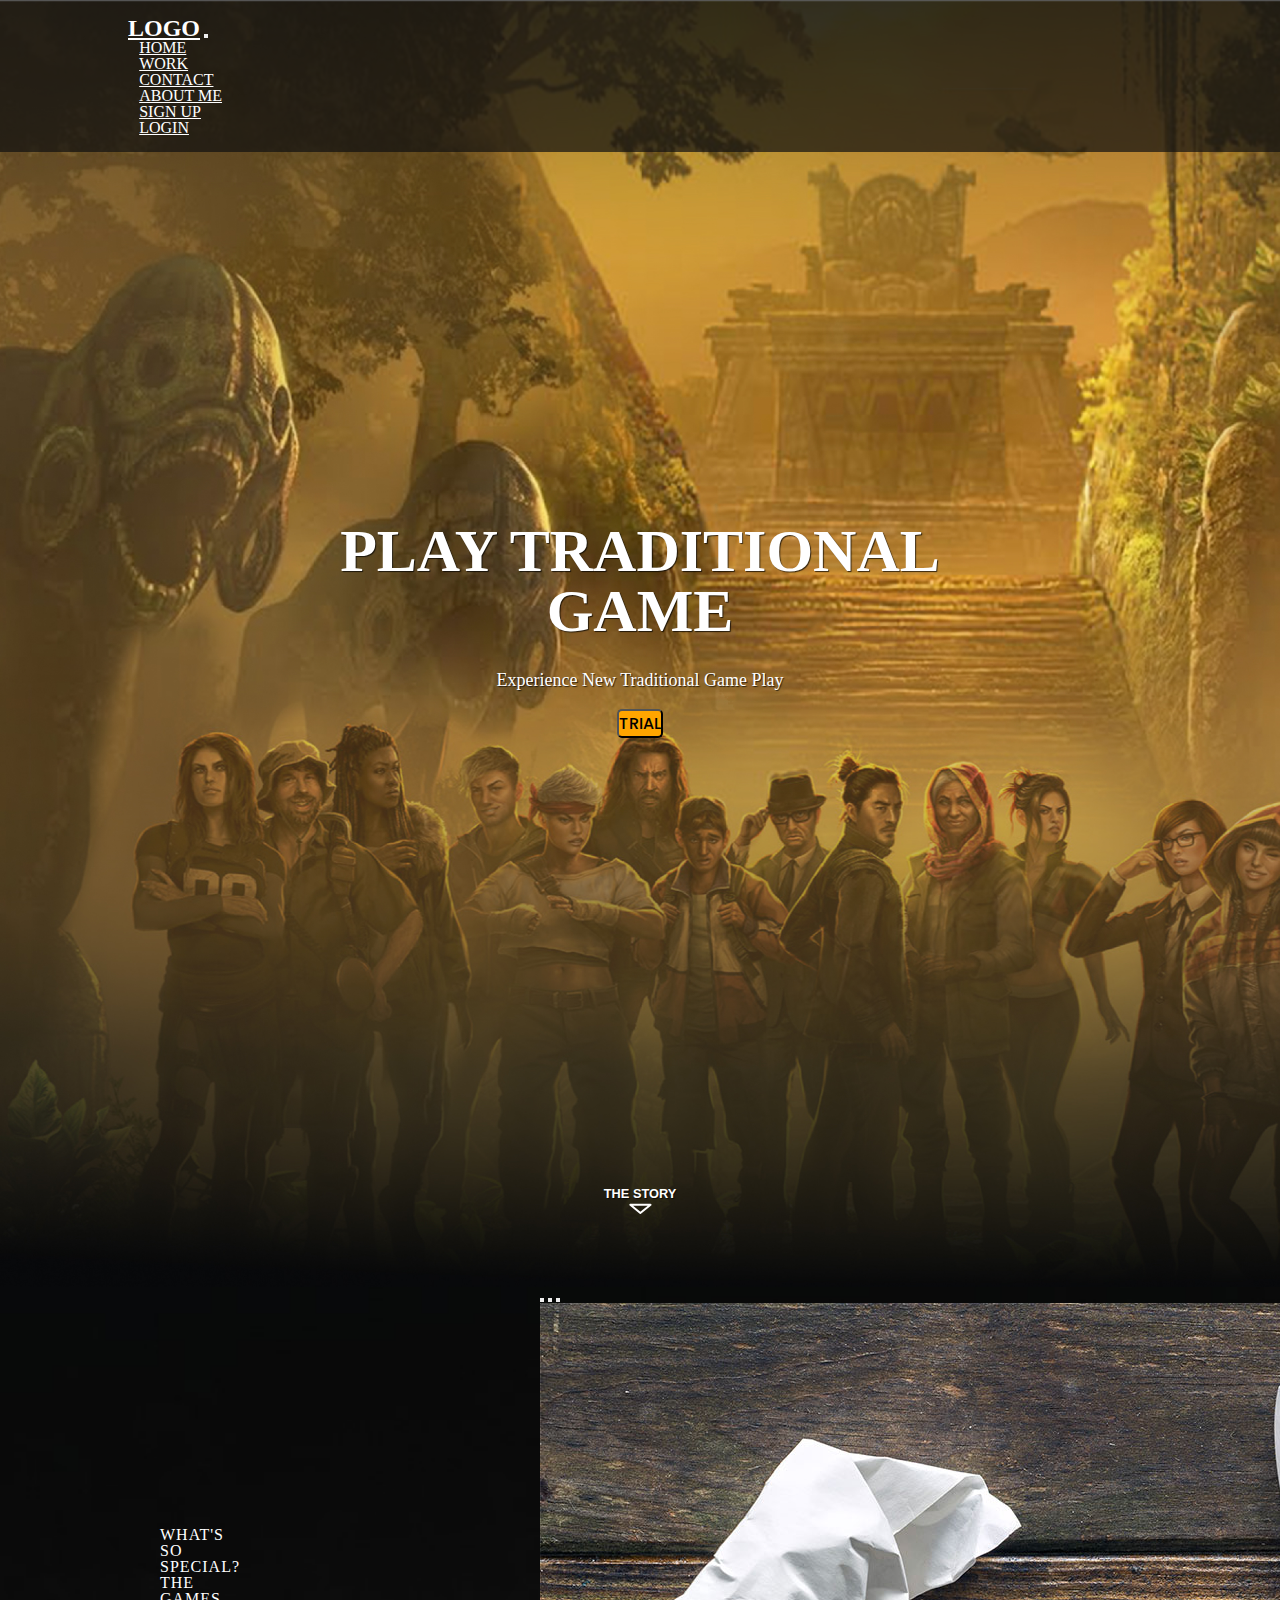
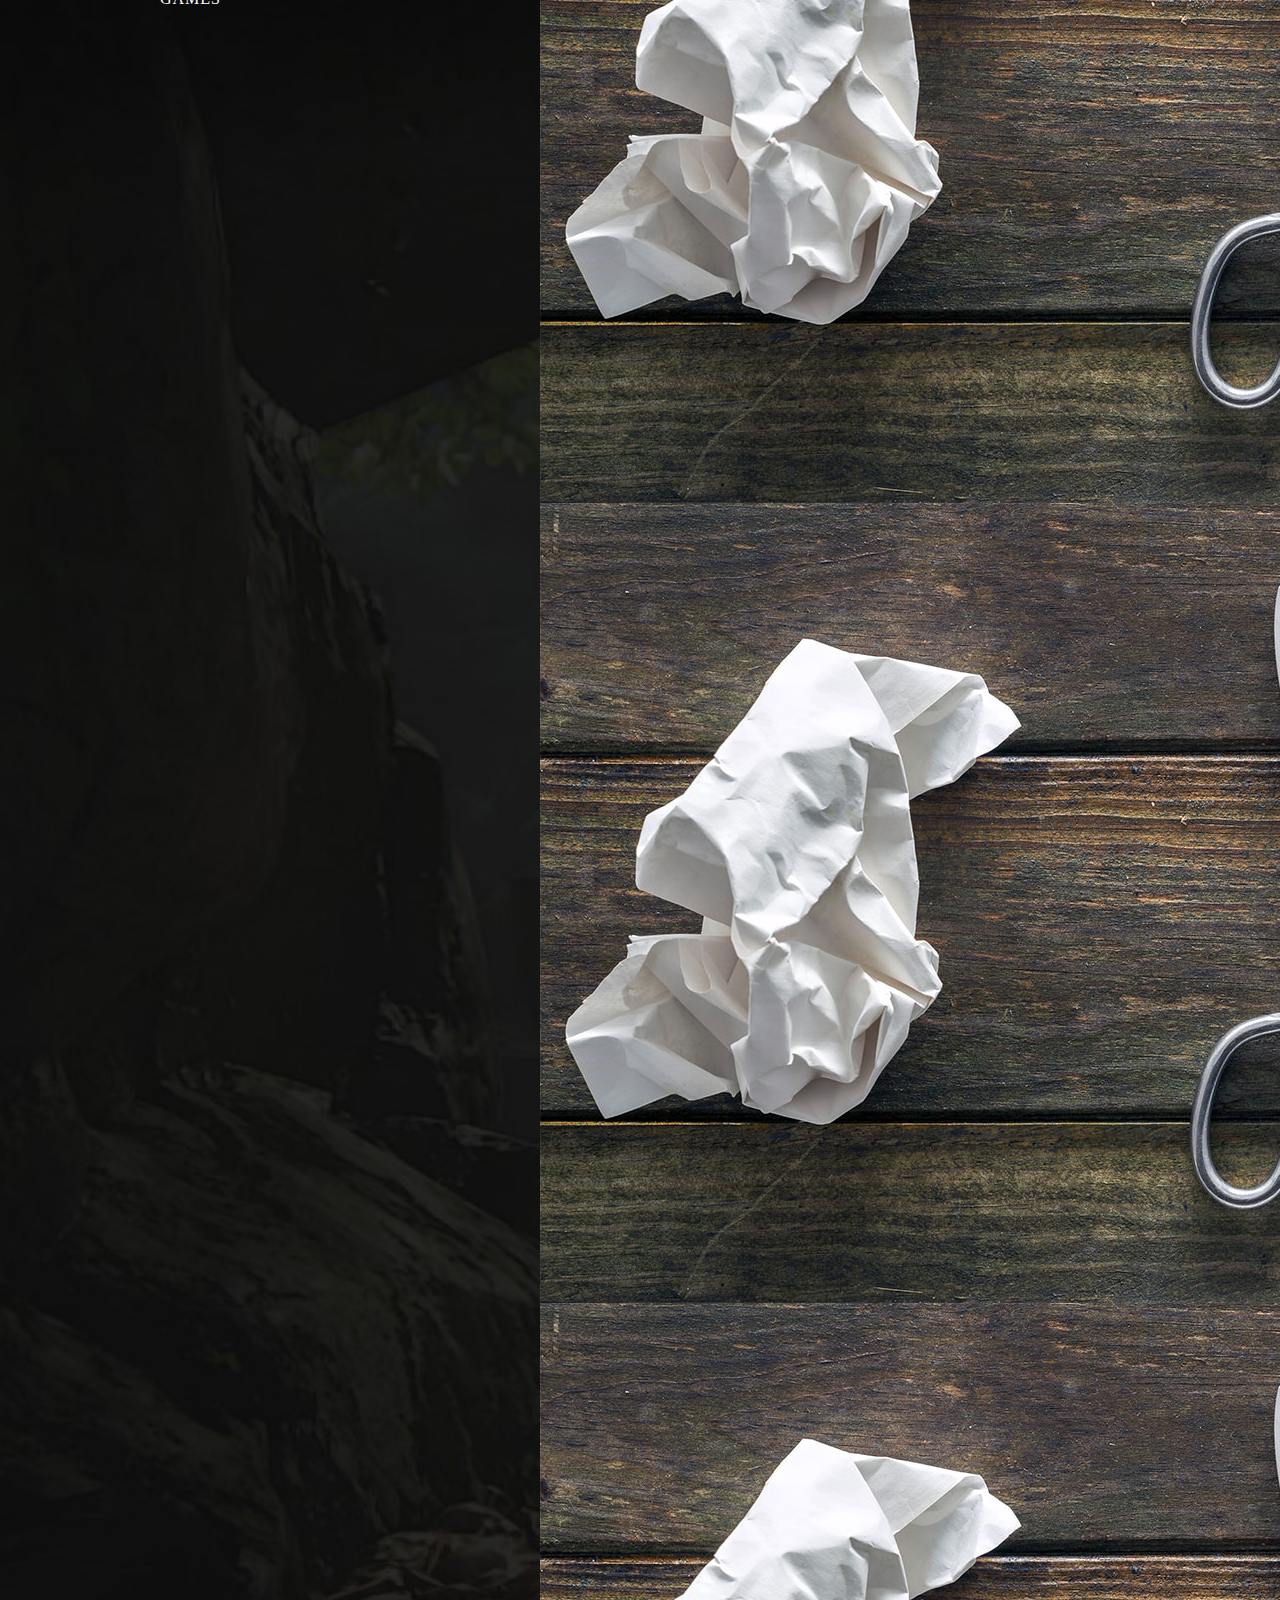
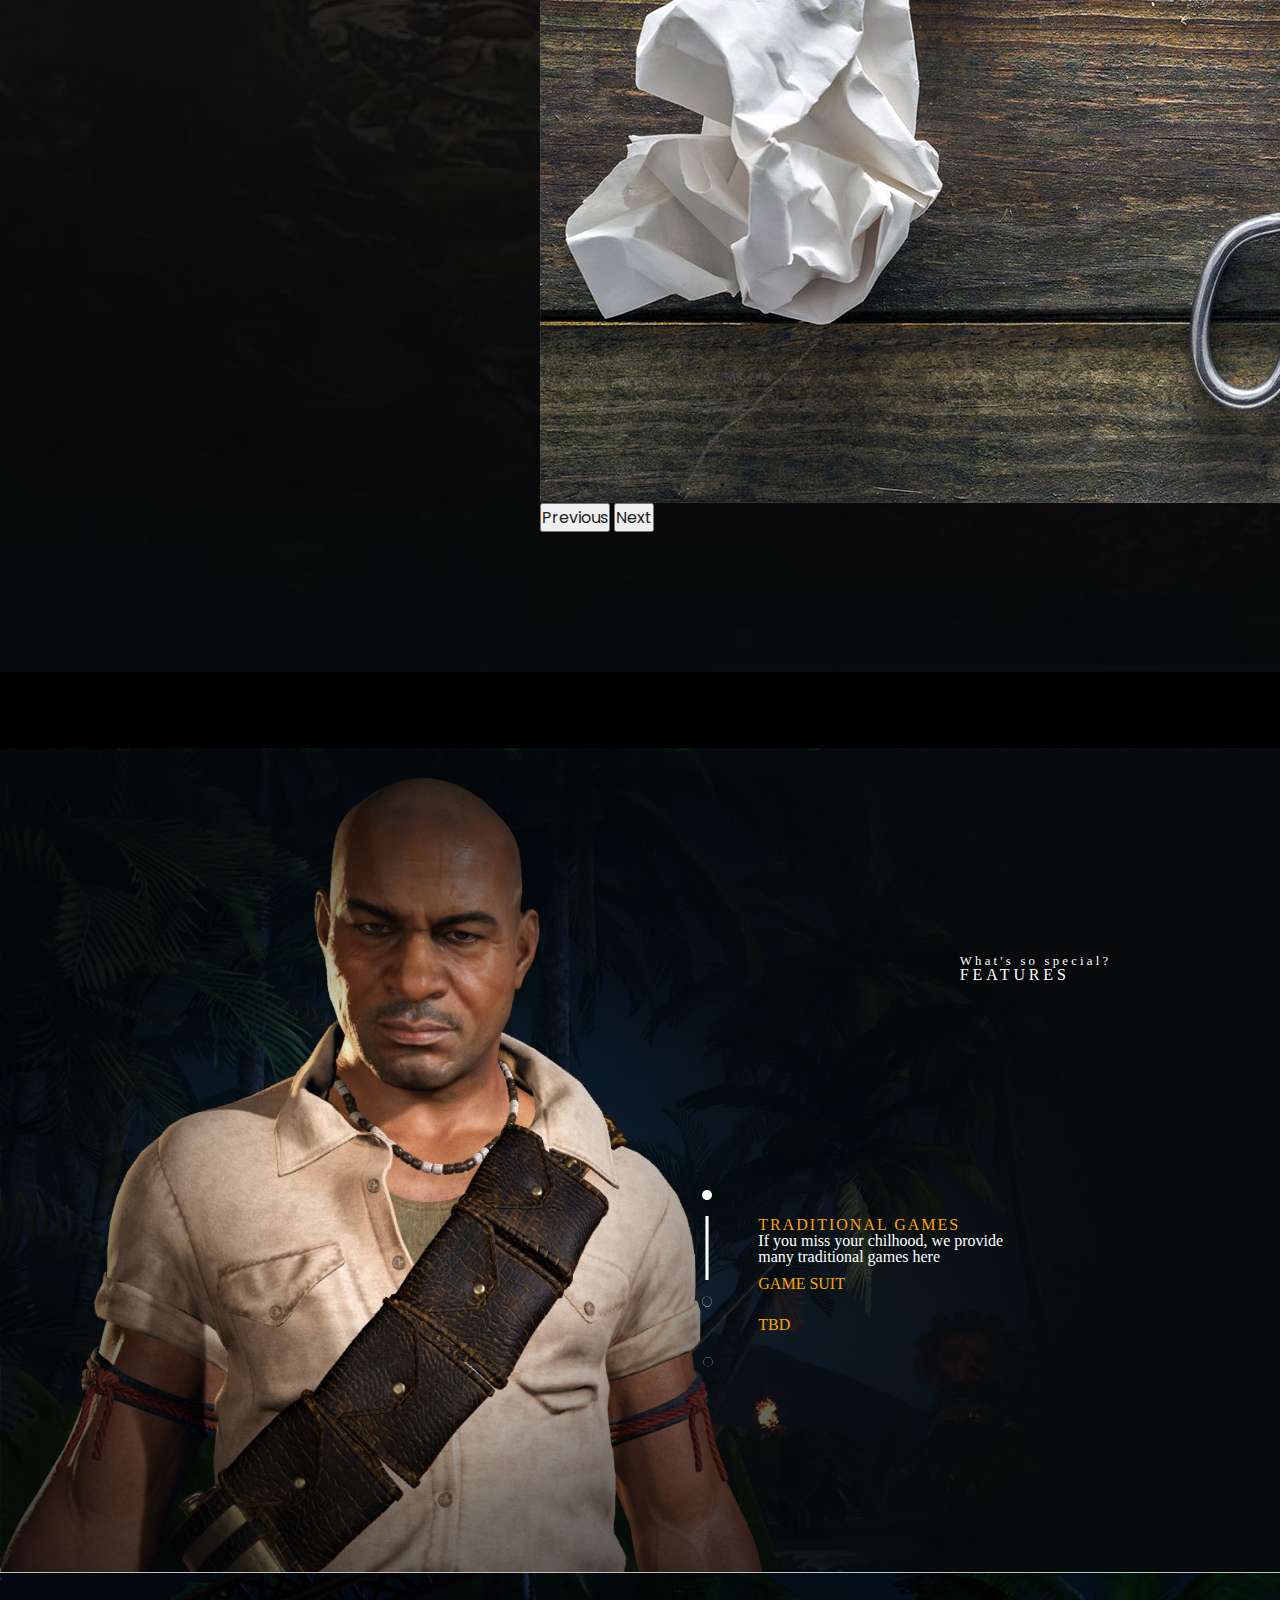
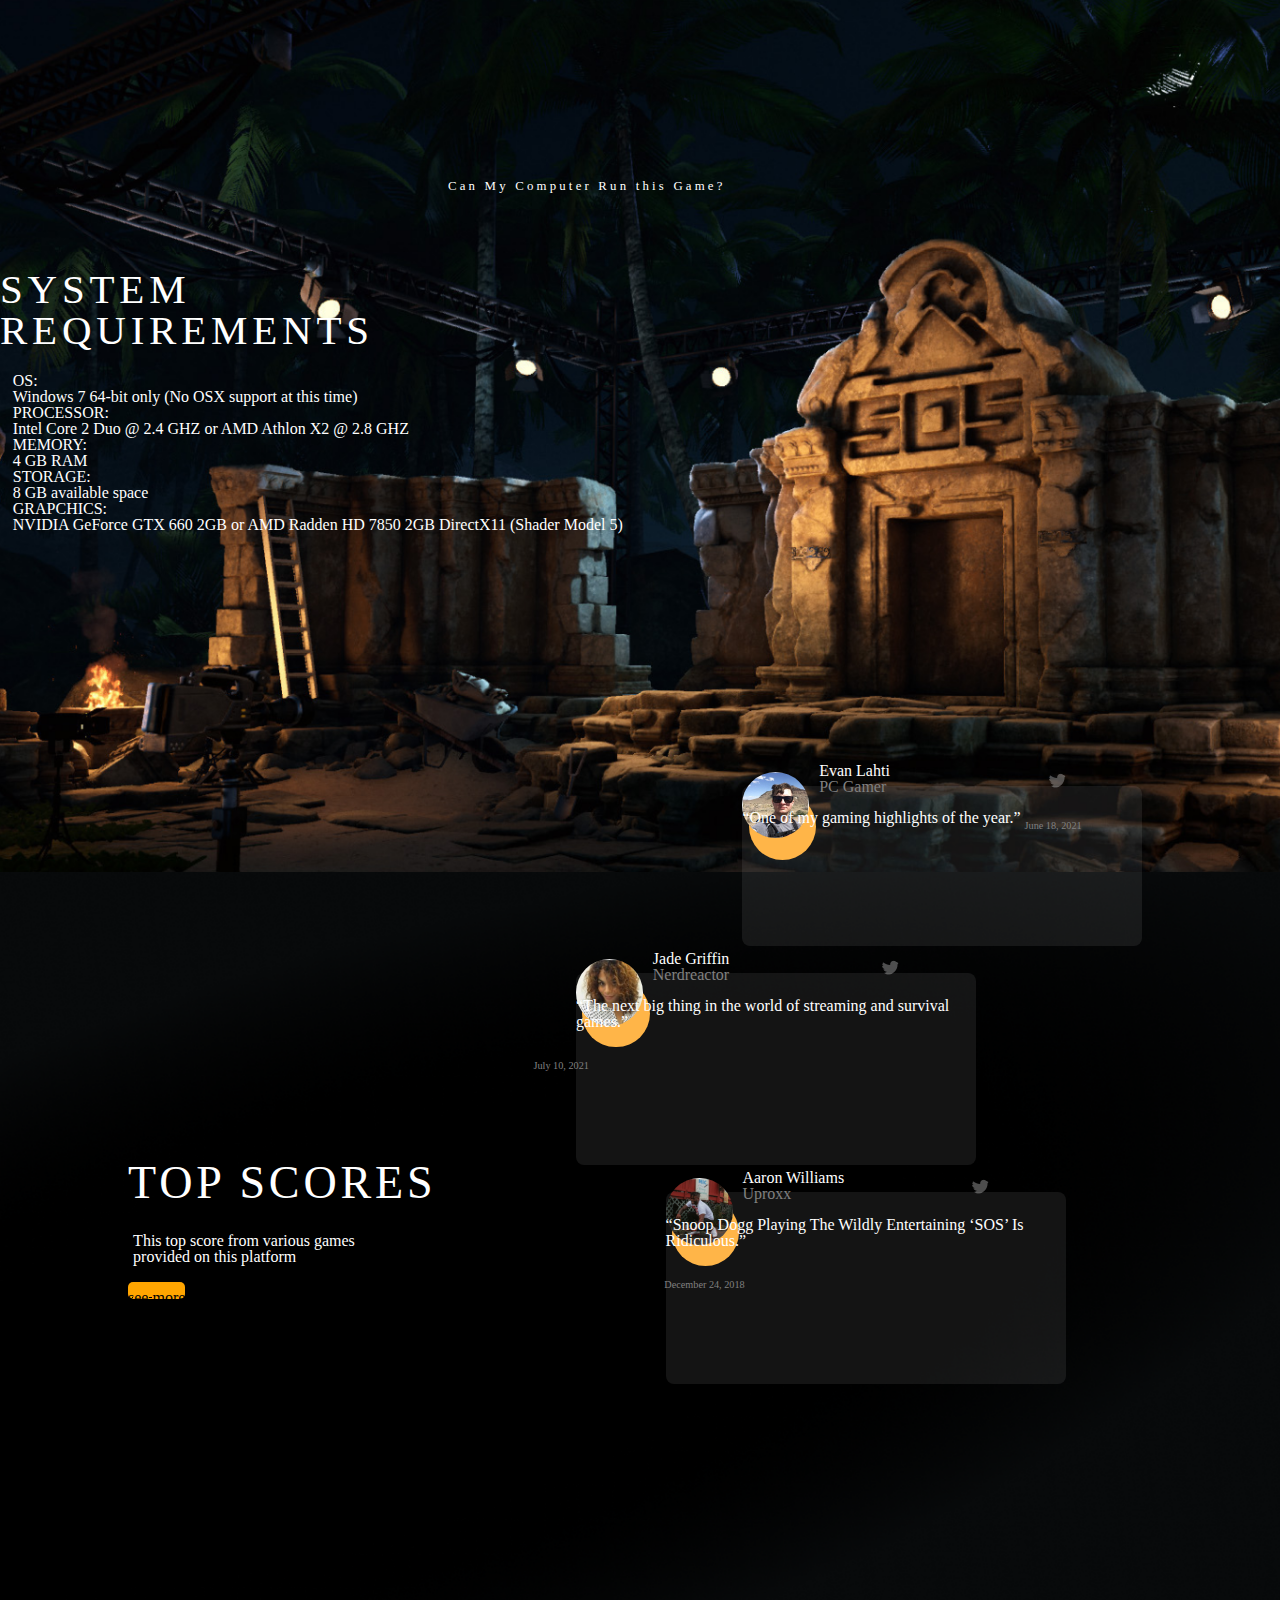
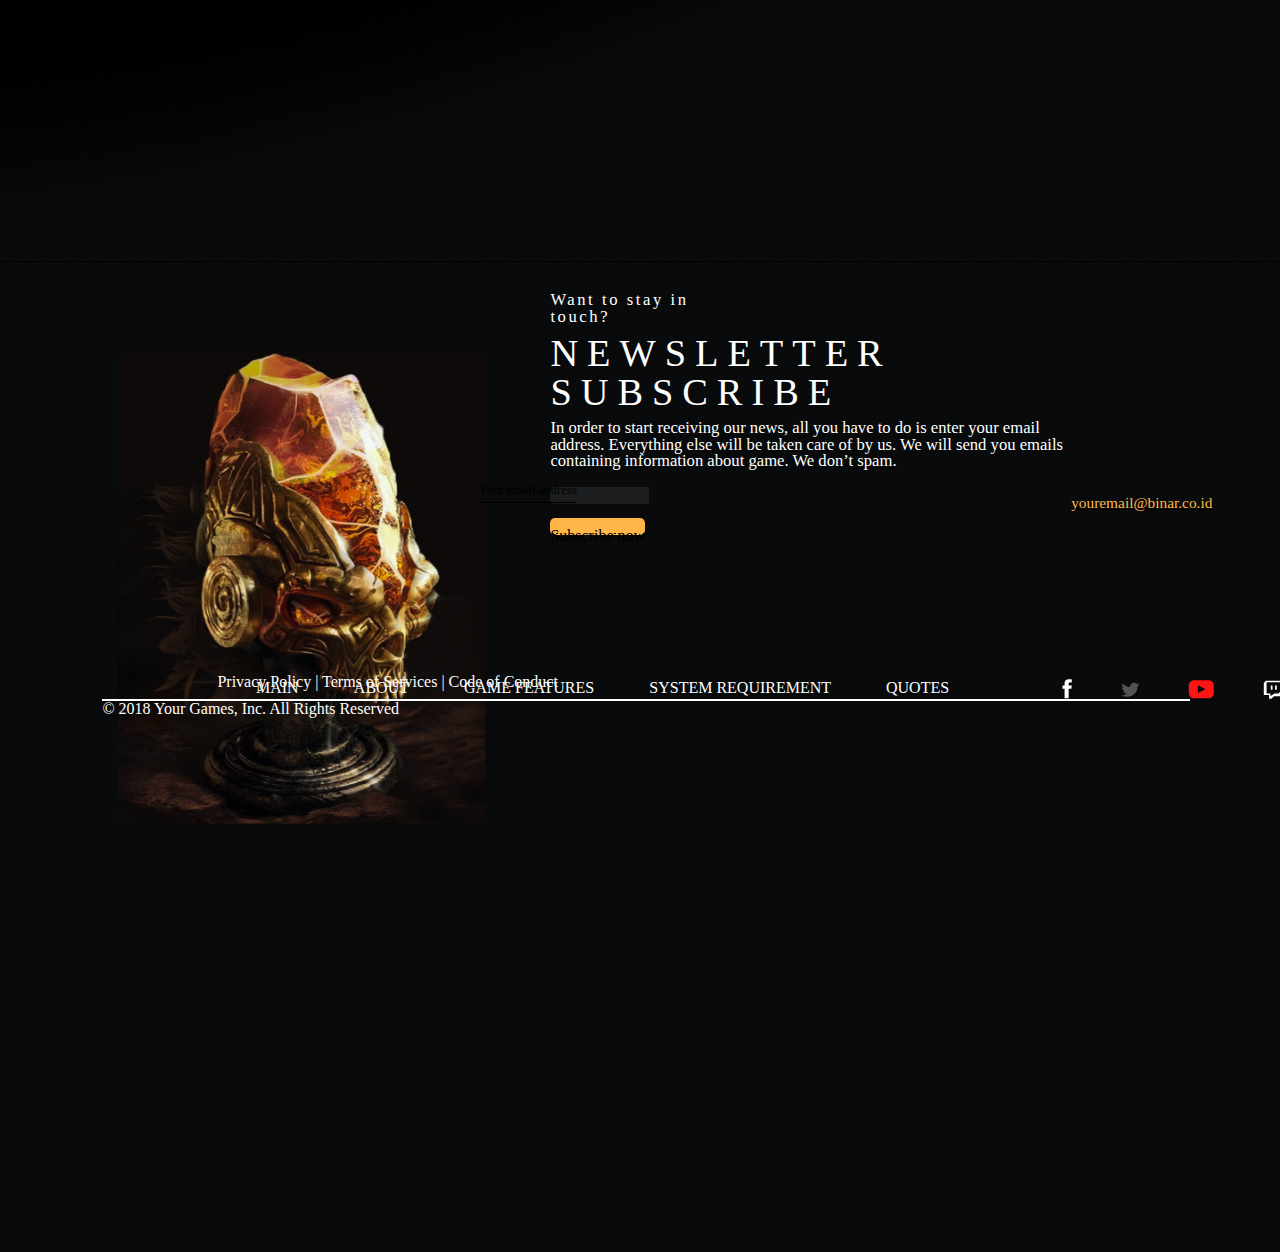
<file: index.html>
<!DOCTYPE html>
<html lang="en">
<head>
    <meta charset="UTF-8">
    <meta http-equiv="X-UA-Compatible" content="IE=edge">
    <meta name="viewport" content="width=device-width, initial-scale=1.0">
    <title>Binar</title>
    <link rel="stylesheet" href="reset.css">
    <link href="https://cdn.jsdelivr.net/npm/bootstrap@5.0.2/dist/css/bootstrap.min.css" rel="stylesheet" integrity="sha384-EVSTQN3/azprG1Anm3QDgpJLIm9Nao0Yz1ztcQTwFspd3yD65VohhpuuCOmLASjC" crossorigin="anonymous">
    <link rel="stylesheet" href="style.css">
</head>
<body>
    <!-- Nav -->
    <nav class="navbar navbar-expand-lg navbar-dark">
        <div class="container-fluid">
            <a class="navbar-brand" href="#">Logo</a>
            <button class="navbar-toggler" type="button" data-bs-toggle="collapse" data-bs-target="#navbarSupportedContent" aria-controls="navbarSupportedContent" aria-expanded="false" aria-label="Toggle navigation">
            <span class="navbar-toggler-icon"></span>
            </button>
            <div class="collapse navbar-collapse" id="navbarSupportedContent">
            <ul class="navbar-nav mx-auto mb-2 mb-lg-0">
                <li class="nav-item">
                <a class="nav-link active" aria-current="page" href="#">Home</a>
                </li>
                <li class="nav-item">
                <a class="nav-link" href="#">Work</a>
                </li>
                <li class="nav-item">
                <a class="nav-link" href="#">Contact</a>
                </li>
                <li class="nav-item">
                <a class="nav-link" href="#">About Me</a>
                </li>
            </ul>
            <ul class="navbar-nav ms-auto">
            <li class="nav-item">
                <a class="nav-link" href="#">Sign Up</a>
            </li>
            <li class="nav-item">
                <a class="nav-link" href="#">Login</a>
            </li>
            </ul>
        </div>
        </div>
    </div>
        </nav>
        <!-- banner -->
        <div class="banner" id="banner-img">
            <div class="content">
              <h2>Play Traditional Game</h2>
              <p>
                Experience New Traditional Game Play
              </p>
              <div class="d-grid gap-2 col-3 mx-auto">
                <a href="game.html"><button class="btn " type="button">Trial</button></a>
              </div>
              <div class="bottom-box">
                <div class="link-text">THE STORY</div>
                <a href="#games"><img class="link-icon" src="assets/assets/scroll-down.svg" alt="v"></a>
              </div>
            </div>
          </div>

          <!-- Game -->
          <div class="games" id="games">
              <div class="container-fluid">
                  <div class="row game" id="games-img">
                      <div class="col-lg-8">
                          <div class="title">
                              <h6>What's so special?</h6>
                              <h1>The Games</h1>
                          </div>
                      </div>
                      <div class="col-lg-8 mx-auto slide">
                      <div id="carouselExampleIndicators" class="carousel slide" data-bs-ride="carousel">
                        <div class="carousel-indicators">
                          <button type="button" data-bs-target="#carouselExampleIndicators" data-bs-slide-to="0" class="active" aria-current="true" aria-label="Slide 1"></button>
                          <button type="button" data-bs-target="#carouselExampleIndicators" data-bs-slide-to="1" aria-label="Slide 2"></button>
                          <button type="button" data-bs-target="#carouselExampleIndicators" data-bs-slide-to="2" aria-label="Slide 3"></button>
                        </div>
                        <div class="carousel-inner">
                          <div class="carousel-item active">
                            <img src="assets/assets/rockpaperstrategy-1600.jpg" class="d-block w-100" alt="...">
                          </div>
                          <div class="carousel-item">
                            <img src="assets/assets/rockpaperstrategy-1600.jpg" class="d-block w-100" alt="...">
                          </div>
                          <div class="carousel-item">
                            <img src="assets/assets/rockpaperstrategy-1600.jpg" class="d-block w-100" alt="...">
                          </div>
                        </div>
                        <button class="carousel-control-prev" type="button" data-bs-target="#carouselExampleIndicators" data-bs-slide="prev">
                          <span class="carousel-control-prev-icon" aria-hidden="true"></span>
                          <span class="visually-hidden">Previous</span>
                        </button>
                        <button class="carousel-control-next" type="button" data-bs-target="#carouselExampleIndicators" data-bs-slide="next">
                          <span class="carousel-control-next-icon" aria-hidden="true"></span>
                          <span class="visually-hidden">Next</span>
                        </button>
                      </div>
                    </div>
                  </div>
              </div>
              </div>

              <!-- features -->
              <div class="features" id="features-img">
                <div class="contentfeat">
                  <h6>What's so special?</h6>
                  <h1>Features</h1>
                </div>
                <div class="icons">
                  <a href="#">
                    <img class="circle-icon" src="assets/assets/circle.svg" alt="circle">
                  </a>
                </div>
                <div class="icons2">
                  <a href="#">
                    <img class="vertical-line" src="assets/assets/substract.svg" alt="vertical">
                  </a>
                </div>
                <div class="icons3">
                  <a href="#">
                    <img class="circle-icon2" src="assets/assets/circle2.svg" alt="cirle2">
                  </a>
                </div>
                <div class="icons4">
                  <a href="#">
                    <img class="circle-icon3" src="assets/assets/circle2.svg" alt="cirle2">
                  </a>
                </div>
                <div class="contentfeat2">
                  <h6 class="feat1">Traditional Games</h6>
                  <p class="feat2">If you miss your chilhood, we provide many traditional games here</p>
                  <h6 class="suit">Game Suit</h6>
                  <h6 class="tbd">Tbd</h6>
                </div>
              </div>

              <!-- Requirements -->
              <div class="requirements" id="requirements-img">
                <div class="container text-sys">
                  <span id="system">System</span>
                  <P>Requirements</P>
                </div>
                <div class=" container text-sys2">
                  <span>Can My Computer Run this Game?</span>
                </div>
                <div class="container system-requirements" id="requirement-grid">
                  <div class="row">
                    <div class="col col-md-5 col-lg-2 border border-1">
                      <span id="OS">OS: </span>
                      <p id="windows">Windows 7 64-bit only
                        (No OSX support at this time)</p>
                    </div>
                    <div class="col col-md-5 col-lg-2 border border-1">
                      <span id="OS">PROCESSOR: </span>
                      <p id="windows">Intel Core 2 Duo @ 2.4 GHZ or AMD Athlon X2 @ 2.8 GHZ</p>
                    </div>
                  </div>
                  <div class="row">
                    <div class="col col-md-5 col-lg-2 border border-1">
                      <span id="OS">MEMORY: </span>
                      <p id="windows">4 GB RAM</p>
                    </div>
                    <div class="col col-md-5 col-lg-2 border border-1">
                      <span id="OS">STORAGE: </span>
                      <p id="windows">8 GB available space</p>
                    </div>
                    </div>
                    <div class="row">
                      <div class="col col-md-5 col-lg-4 border border-1">
                        <span id="OS">GRAPCHICS: </span>
                        <p id="windows">NVIDIA GeForce GTX 660 2GB or AMD Radden HD 7850 2GB DirectX11 (Shader Model 5)</p>
                      </div>
                    </div>
                    </div>
                  </div>
                </div>
              </div>

              <!-- TOP SCORE -->
              <div class="container-fluid" id="topscore-img">
                <div class="title-top">
                  <span class="subtitle-top">top scores</span>
                  <p>This top score from various games provided on this platform</p>
                  <a href="#" class="btn btn-warning btn-see">
                    <span>See More</span>
                  </a>
                </div>
                <div class="container">
                <div class="row" id="evan-card">
                  <div class="col-6">
                    <div class="card" style="width: 25rem; height: 10rem;">
                      <div class="card-body">
                        <div class="border-circle"></div>
                        <img src="assets/assets/evan.jpg" alt="">
                        <img class="twitter" src="assets/assets/twitter.svg" alt="">
                        <span class="card-title">
                          <h4>evan lahti</h4>
                          <p>PC Gamer</p>
                        </span>
                        <p class="card-text">
                          <span id="text-testi">“One of my gaming highlights of the year.”</span>
                          <span class="date">June 18, 2021</span>
                        </p>
                    </div>
                  </div>
                </div>
              </div>
            </div>

              <div class="container">
                <div class="row" id="jade-card">
                  <div class="col-6">
                    <div class="card" style="width: 25rem; height: 12rem;">
                      <div class="card-body">
                        <div class="border-circle"></div>
                        <img id="jade" src="assets/assets/jade.jpg" alt="">
                        <img class="twitter" src="assets/assets/twitter.svg" alt="">
                        <span class="card-title">
                          <h4>jade griffin</h4>
                          <p>Nerdreactor</p>
                        </span>
                        <p class="card-text">
                          <span id="text-testi">“The next big thing in the world of streaming and survival games.”
                          </span>
                          <span class="date2">July 10, 2021</span>
                        </p>
                    </div>
                  </div>
                </div>
              </div>
              </div>

              <div class="container">
                <div class="row" id="aaron-card">
                  <div class="col-6">
                    <div class="card" style="width: 25rem; height: 12rem;">
                      <div class="card-body">
                        <div class="border-circle"></div>
                        <img id="aaron" src="assets/assets/aaron.jpg" alt="">
                        <img class="twitter" src="assets/assets/twitter.svg" alt="">
                        <span class="card-title">
                          <h4>aaron williams</h4>
                          <p>Uproxx</p>
                        </span>
                        <p class="card-text">
                          <span id="text-testi">“Snoop Dogg Playing The Wildly Entertaining ‘SOS’ Is Ridiculous.”
                          </span>
                          <span class="date3">December 24, 2018</span>
                        </p>
                      </div>
                    </div>
                  </div>
                </div>
              </div>
              </div>

              <!-- NewLetter -->

              <div class="newsletter" id="news-img">
                <div class="container-fluid">
                  <div class="pictures">
                    <img src="assets/assets/image .png" alt="">
                    <div class="kotak"></div>
                  </div>

                  <div class="text-news">
                    <span>Want to stay in touch?</span>
                    <h1>newsletter SUBSCRIBE </h1>
                  </div>
                  <div class="text-news2">
                    <p>In order to start receiving our news, all you have to do is enter your email address. Everything else will be taken care of by us. We will send you emails containing information about game. We don’t spam.</p>
                  </div>
                  <a href="#" class="btn btn-email">
                    <span class="text-muted">Your email address</span>
                    <p>youremail@binar.co.id</p>
                  </a>
                  <a href="#" class="btn btn-subscribe">
                    <span>Subscribe now</span>
                  </a>
                  <div class="d-flex info">
                    <span class="subinfo1">main</span>
                    <span class="subinfo2">about</span>
                    <span class="subinfo3">game features</span>
                    <span class="subinfo4">system requirement</span>
                    <span class="subinfo5">quotes</span>
                    <img class="iconsosmed" src="assets/assets/facebook.svg" alt="fb">
                    <img class="iconsosmed" src="assets/assets/twitter.svg" alt="twt">
                    <img class="iconsosmed" src="assets/assets/Vector.svg" alt="yt">
                    <img class="iconsosmed" src="assets/assets/twitch.svg" alt="bm">
                  </div>
                  <hr color="white" width="85%" size="3vw" align="center">

                  <footer>
                    <span class="footer1"> &#169; 2018 Your Games, Inc. All Rights Reserved</span>
                    <span class="d-flex justify-content-end footer2">Privacy Policy | Terms of Services | Code of Conduct </span>
                  </footer>
                </div>
              </div>


              









    <!-- Javascript -->
    <script src="https://cdn.jsdelivr.net/npm/@popperjs/core@2.9.2/dist/umd/popper.min.js" integrity="sha384-IQsoLXl5PILFhosVNubq5LC7Qb9DXgDA9i+tQ8Zj3iwWAwPtgFTxbJ8NT4GN1R8p" crossorigin="anonymous"></script>
    <script src="https://cdn.jsdelivr.net/npm/bootstrap@5.0.2/dist/js/bootstrap.min.js" integrity="sha384-cVKIPhGWiC2Al4u+LWgxfKTRIcfu0JTxR+EQDz/bgldoEyl4H0zUF0QKbrJ0EcQF" crossorigin="anonymous"></script>
</body>
</html>
</file>
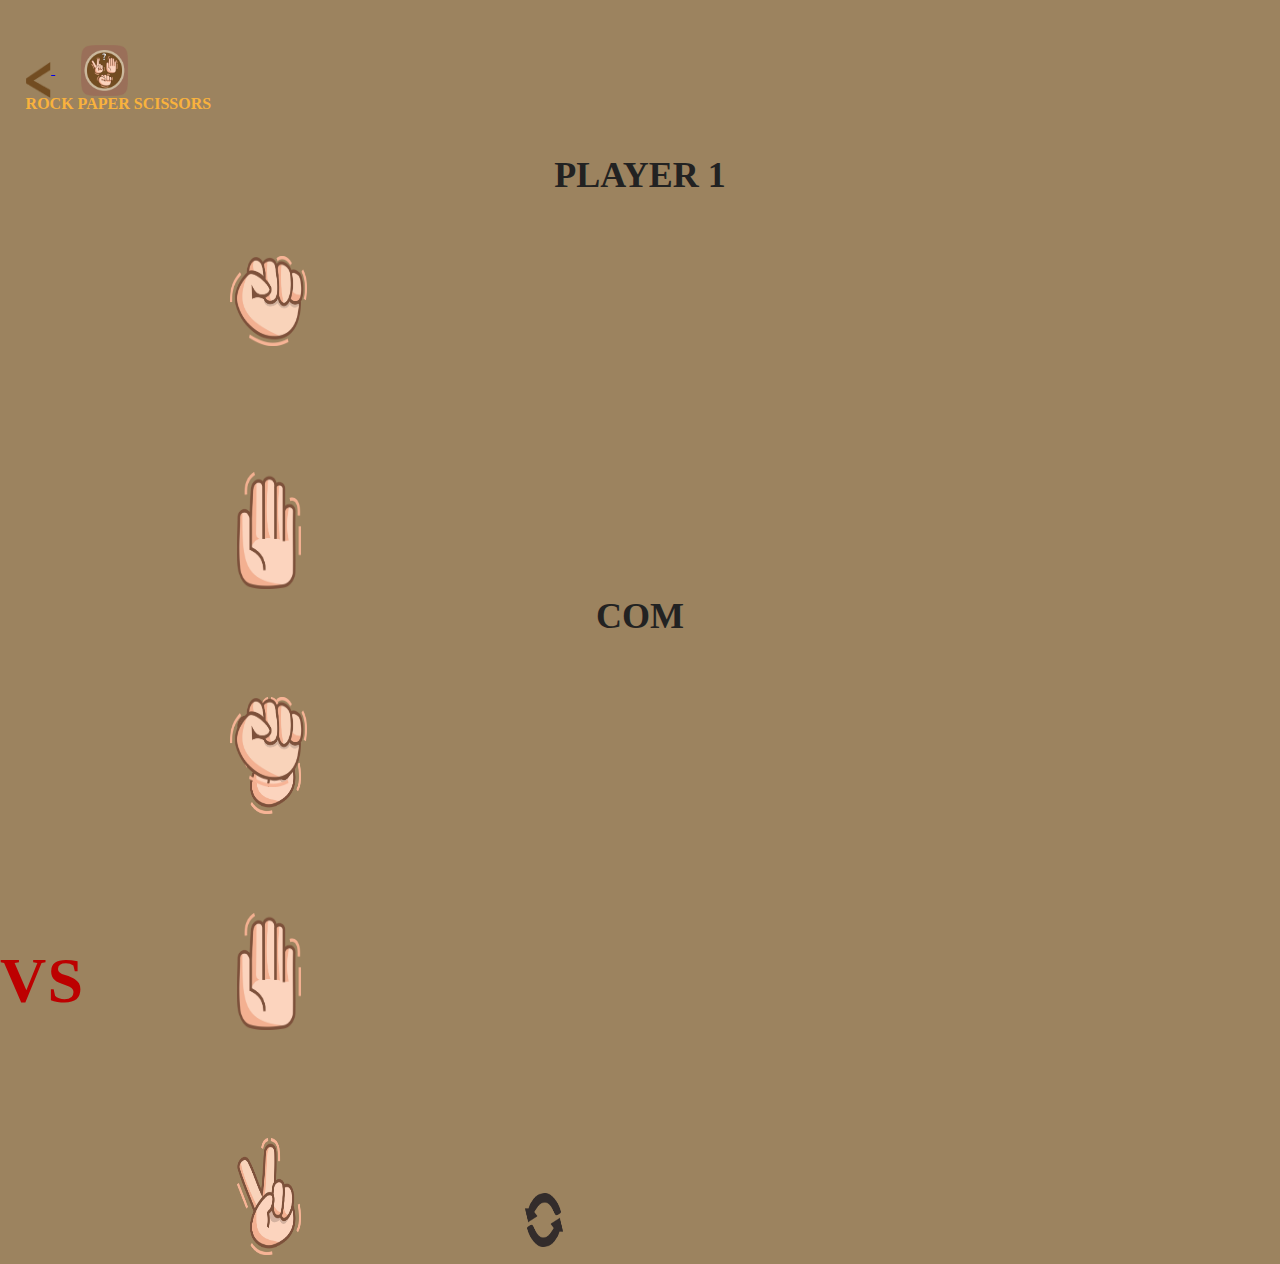
<file: game.html>
<!DOCTYPE html>
<html lang="en">
<head>
    <meta charset="UTF-8">
    <meta http-equiv="X-UA-Compatible" content="IE=edge">
    <meta name="viewport" content="width=device-width, initial-scale=1.0">
    <title>Challenge 4</title>
    <link rel="stylesheet" href="reset.css">
    <link href="https://cdn.jsdelivr.net/npm/bootstrap@5.0.2/dist/css/bootstrap.min.css" rel="stylesheet" integrity="sha384-EVSTQN3/azprG1Anm3QDgpJLIm9Nao0Yz1ztcQTwFspd3yD65VohhpuuCOmLASjC" crossorigin="anonymous">
    <link rel="stylesheet" href="game.css">
</head>
<body>
    <!-- Logo Menu -->
    <div class="logo">
        <div class="menu d-flex justify-content-start">
            <a href="index.html">
                <img class="simbol" src="assets/assets/simbol.png" alt="">
            </a>
            <!-- <img class="simbol" src="assets/assets/simbol.png" alt=""> -->
            <img class="logo1" src="assets/assets/logo 1.png" alt="">
            <h3>ROCK PAPER SCISSORS</h3>
        </div>
        <!-- Game Option -->
        <!-- Player 1 -->
     <div class="container mx-auto">
        <div class="row game">
            <div class="col-6 awal">
                <span class="who">Player 1</span>
                <div class="options">
                    <div class="option" id="parentBatu1">
                        <img src="assets/assets/batu.png" class="batu" id="batu1" alt="batu" onclick="main.pilihanplayer('batu')">
                    </div>
                    <div class="option" id="parentKertas1">
                       <img src="assets/assets/kertas.png" class="kertas" id="kertas1" alt="kertas" onclick="main.pilihanplayer('kertas')">
                   </div>
                   <div class="option" id="parentGunting1">
                       <img src="assets/assets/gunting.png" class="gunting" id="gunting1" alt="gunting" onclick="main.pilihanplayer('gunting')">
                   </div>
                   </div>
            </div>
            <!-- Computer -->
            <div class="col-6">
                <span class="who">Com</span>
                <div class="options">
                    <div class="option" id="parentBatu2">
                        <img src="assets/assets/batu.png" class="batu"  id="batu2" alt="">
                    </div>
                    <div class="option" id="parentKertas2">
                       <img src="assets/assets/kertas.png" class="kertas" id="kertas2" alt="">
                   </div>
                   <div class="option" id="parentGunting2">
                       <img src="assets/assets/gunting.png" class="gunting" id="gunting2" alt="">
                   </div>
                </div>
            </div>
          </div>
          <!-- Versus logo -->
          <div>
            <div class="versus" id="vs">
                <h1 class="vs d-flex justify-content-center">vs</h1>
            </div>
            <img type="button" class="refresh" src="assets/assets/refresh.png" alt="refreshbutton" onclick="reset()">
          </div>
          
          <div id="resultHighlight" class="boxHasil"></div>
    </div>
    






    <script src="js/challenge.js"></script>
    <!-- Javascript -->
    <script src="https://cdn.jsdelivr.net/npm/@popperjs/core@2.9.2/dist/umd/popper.min.js" integrity="sha384-IQsoLXl5PILFhosVNubq5LC7Qb9DXgDA9i+tQ8Zj3iwWAwPtgFTxbJ8NT4GN1R8p" crossorigin="anonymous"></script>
    <script src="https://cdn.jsdelivr.net/npm/bootstrap@5.0.2/dist/js/bootstrap.min.js" integrity="sha384-cVKIPhGWiC2Al4u+LWgxfKTRIcfu0JTxR+EQDz/bgldoEyl4H0zUF0QKbrJ0EcQF" crossorigin="anonymous"></script>
</body>
</html>
</file>
<file: style.css>
@import url("https://fonts.googleapis.com/css2?family=Poppins:wght@200;300;400;500;600;700;800;900&display=swap");

* {
  margin: 0;
  padding: 0;
  box-sizing: border-box;
  font-family: "Poppins", sans-serif;
}

html, body {
  width: 100%;
  height: 100%;
}

/* Navbar */

.navbar {
  background: rgba(15, 15, 15, 0.7);
  padding: 1rem 8rem;
  overflow: hidden;
  top: 0;
  position: absolute;
  width: 100%;
  z-index: 1;
}

.navbar-brand {
  font-size: 1.5rem;
  font-weight: 800;
  color: #fff;
  text-transform: uppercase;
}

.nav-link {
  text-transform: uppercase;
}

#navbarSupportedContent ul li:nth-child(n) a {
  color: white;
  font-size: 1rem;
  padding: 0 0.7rem;
}

#navbarSupportedContent ul li:nth-child(n) a:hover {
  color: #30475E;
}
/* Akhir Navbar */

/* Banner  */
.banner {
  position: relative;
  max-width: 100%;
  height: 143vh;
  display: flex;
  justify-content: center;
  align-items: center;
  text-align: center;
}

.banner .content {
  position: relative;
  max-width: 750px;
  text-align: center;
  text-shadow: 1px 1px 1px rgba(0, 0, 0, 0.7);
}

.banner .content h2 {
  color: #fff;
  font-size: 60px;
  font-weight: 600;
  text-transform: uppercase;
}

.banner .content p {
  color: #fff;
  font-size: 18px;
  margin-top: 30px;
}

.btn {
  border-radius: 5px;
  background-color: orange;
  text-transform: uppercase;
  text-align: center;
  margin-top: 20px;
  color: black;
  font-weight: 500;
}
.bottom-box{
  text-align: center;
  position: relative;
  top: 50vh;

  font-family: Arial, Helvetica, sans-serif;
  color: white;
}

.link-text{
  top: 20rem;
  color: white;
  font-size: 1vw;
  font-weight: bold;
}

.link-icon{
  margin-top: 0vh;
}
/* Akhir Banner */

/* Game */
.games {
  position: relative;
  background-color: aqua;
}

.game {
  position: relative;
  margin-top: 0;
  height: 100%;
  display: flex;
}

.title {
  margin-top: 15rem;
  margin-left: 10rem;
  color: white;
  text-transform: uppercase;
  letter-spacing: 1px;
}

.slide {
  margin-left: 150px;
  padding-bottom: 70px;
}
/* Akhir Game */

/* Features */
.contentfeat {
  position: relative;
  max-width: 100%;
  top: -17vh;
  left: 27vh; 
}
.features {
  position: relative;
  width: 100%;
  height: 100vh;
  display: flex;
  align-items: center;
}
.features .contentfeat h6 {
  font-size: 1vw;
  letter-spacing: 0.2rem;
  font-weight: 100;
  color: white;
  position: relative;
  left: 56vw;
  white-space: nowrap;
}
.features .contentfeat h1 {
  color: white;
  position: relative;
  left: 56vw;
  letter-spacing: 0.3vw;
  text-transform: uppercase;
  font-weight: 400;
}
.contentfeat2 {
  position: relative;
}
.feat1 {
  position: relative;
  margin-top: 30vh;
  left: 40vw;
  color: orange;
  text-transform: uppercase;
  letter-spacing: 2px;
  white-space: nowrap;
  font-weight: 500;
}
.feat2 {
  left: 40vw;
  width: 20vw;
  position: relative;
  color: white;
  font-weight: normal;
}
.suit {
  left: 40vw;
  position: relative;
  top: 1.2vh;
  color: orange;
  text-transform: uppercase;
}
.tbd {
  left: 40vw;
  position: relative;
  top: 4vh;
  color: orange;
  text-transform: uppercase;

}
.icons {
  position: relative;
}
.circle-icon {
  position: relative;
  left: 43vw;
  top: 8vh;
  width: 0.8vw;
  height: 0.8vw;
}
.vertical-line {
  position: relative;
  left: 40.1vw;
  top: 14vh;
  width: 5vw;
}
.circle-icon2 {
  position: relative;
  left: 37.2vw;
  top: 19.8vh;
  width: 0.8vw;
  height: 0.8vw;
}
.circle-icon3 {
  position: relative;
  left: 36.5vw;
  top: 26.5vh;
  width: 0.8vw;
  height: 0.8vw;
}
/* Akhir Features */

/* Requirements */

.requirements {
  position: relative;
  width: 100%;
  height: 100vh;
}
.text-sys {
  position: relative;
  color: white;
  text-transform: uppercase;
  font-size: 3.2vw;
  top: 33vh;
  letter-spacing: 0.3rem;
}
.text-sys2 {
  position: relative;
  color: white;
  font-size: 1vw;
  font-weight: 100;
  padding-left: 35vw;
  padding-top: 14vh;
  letter-spacing: 0.2rem;
}
#requirement-grid {
  background-color: transparent;
  color: white;
  position: relative;
  top: 20vh;
  left: 1vw;
}
/* Akhir Requirements */

/* Top Score */

#topscore-img {
  width: 100%;
  height: 110vh;
  position: relative;
  background-color: black;
}
.title-top {
  position: relative;
  color: white;
}
.subtitle-top {
  position: relative;
  text-transform: uppercase;
  top: 32vh;
  left: 10vw;
  font-size: 3.6vw;
  font-style: normal;
  letter-spacing: 0.3vw;
}
.title-top p {
  position: relative;
  width: 31vw;
  top: 35vh;
  padding-left: 10.4vw;
}
.title-top a {
  position: relative;
  top: 37vh;
}
.btn-see {
  position: relative;
  width: 15vw;
  height: 7vh;
  left: 10vw;
  text-align: center;
  text-transform: lowercase;
}
.btn-see span {
  position: relative;
  top: 0.8vh;
}
#evan-card {
  position: relative;
  top: -20vh;
  padding-left: 58vw;
}

.card-body img {
  position: relative;
  border-radius: 100%;
  top: -9vh;

}
.card {
  background-color: rgba(255, 255, 255, 0.08);
  color: white;
  border-radius: 0.5rem;
}
.date {
  position: relative;
  white-space: nowrap;
  color: gray;
  top: 2vh;
  font-size: 0.8vw;
}
.border-circle {
  position: relative;
  width: 4.2rem;
  height: 4.2rem;
  left: 0.5vw;
  top: 0.8vh;
  border-radius: 100%;
  background-color: rgba(255, 181, 72, 1);
}
.twitter {
  position: relative;
  left: 18.3vw;
  margin-top: -5.6vh;
}
.card-title h4 {
  position: relative;
  padding-left: 6vw;
  margin: 0;
  top: -17.4vh;
  text-transform: capitalize;
}
.card-title p {
  position: relative;
  padding-left: 6vw;
  top: -17.4vh;
  color: gray;
}
.card-text {
  position: relative;
  top: -17vh;
}
#text-testi {
  position: relative;
  top: 1.3vh;
}
.card-text2 {
  color: rgba(255, 255, 255, 1);
}
#jade {
  position: relative;
  border-radius: 100%;
  width: 4.2rem;
  height: 4.2rem;
}
#jade-card {
  position: relative;
  top: -17vh;
  padding-left: 45vw;
}
.date2 {
  position: relative;
  white-space: nowrap;
  color: gray;
  top: 6vh;
  left: -7.7vw;
  font-size: 0.8vw;
}
#aaron {
  position: relative;
  border-radius: 100%;
  width: 4.2rem;
  height: 4.2rem;
}
#aaron-card {
  position: relative;
  top: -14vh;
  padding-left: 52vw;
}
.date3 {
  position: relative;
  white-space: nowrap;
  color: gray;
  top: 6vh;
  left: -6.7vw;
  font-size: 0.8vw;
}

/* New Letter */
#news-img {
  position: relative;
  width: 100%;
  height: 110vh;
  background-color: rgb(8, 10, 11);
}
.pictures img {
  position: relative;
  width: 23rem;
  height: 30rem;
  top: 10vh;
  left: 9.2vw;
}
.kotak {
  position: absolute;
  background: radial-gradient(45.43% 53.19% at 50% 50%, rgba(255, 255, 255, 0) 0%, rgba(0, 0, 0, 0) 46.15%, #080a0b00 99.74%);
  width: 23rem;
  height: 30rem;
  top: 10vh;
  left: 10vw;
}
hr {
  position: relative;
  top: -30vh;
  color: white;
  left: 8vw;
}
.footer1 {
  position: relative;
  color: white;
  top: -30vh;
  left: 8vw;
  margin: 0;
}
.footer2 {
  position: relative;
  color: white;
  top: -33vh;
  right: 6.5vw
}
.iconsosmed {
  position: relative;
  left: 5vw;
  padding-left: 3.5vw;
}
.text-news {
  position: relative;
  color: white;
  width: 14vw;
  font-size: 1.3vw;
  font-weight: 100;
  letter-spacing: 0.2vw;
  left: 43vw;
  top: -50vh;
}
.text-news h1 {
  position: relative;
  top: 1vh;
  text-transform: uppercase;
  font-weight: normal;
  font-size: 3vw;
  letter-spacing: 0.7vw;
}
.text-news2 {
  position: relative;
  color: white;
  width: 41vw;
  top: -48vh;
  left: 43vw;
  font-size: 1.3vw;
  font-weight: 200;
  letter-spacing: normal;
}
.btn-email {
  position: relative;
  background-color: rgba(255, 255, 255, 0.08);
  text-transform: none;
  top: -46vh;
  left: 43vw;
  width: 21vw;
  height: 8vh;
}
.btn-email span {
  position: relative;
  font-weight: 100;
  font-size: 1vw;
  left: -5.6vw;
  top: -0.8vh;
}
.btn-email p {
  position: relative;
  color: rgba(255, 181, 72, 1);
  font-weight: 200;
  font-size: 1.2vw;
  left: -3.8vw;
  top: -1vh;

}
.btn-subscribe {
  position: relative;
  background-color: rgba(255, 181, 72, 1);
  text-transform: initial;
  top: -46vh;
  left: 43vw;
  width: 18.7vw;
  height: 8vh;
}
.btn-subscribe span {
  position: relative;
  top: 1vh;
  text-align: center;
}
.info {
  position: relative;
  color: white;
  top: -30vh;
  text-transform: uppercase;
  font-weight: 500;
}
.subinfo1 {
  position: relative;
  margin-left: 20vw;
}
.subinfo2 {
  position: relative;
  margin-left: 4vw;
}
.subinfo3 {
  position: relative;
  margin-left: 4vw;
}
.subinfo4 {
  position: relative;
  margin-left: 4vw;
}
.subinfo5 {
  position: relative;
  margin-left: 4vw;
}
/* Akhir New Letter */

/* Image */
#banner-img {
  background-image: url(assets/assets/main-bg.jpg);
  background-size: cover;
}
#games-img {
  background-image: url(assets/assets/the-games-bg.jpg);
  background-size: cover;
}
#features-img {
  background-image: url(assets/assets/features.jpg);
  background-size: cover;
}
#requirements-img {
  background-image: url(assets/assets/requirements.png);
  background-size: cover;
}
#topscore-img {
  background-image: url(assets/assets/top-score-bg.png);
  background-size: cover;
}

/* Mobile Ver */ 
 @media (min-width: 400px) and (max-width: 768px) {
  * {
    margin: 0;
    padding: 0;
    box-sizing: border-box;
    font-family: "Poppins", sans-serif;
  }

  .title {
    margin-top: 200px;
    margin-left: 2rem;
    color: white;
    text-transform: capitalize;
  }

  .banner {
    width: 100%;
    height: 100vh;
  }
  .banner .content h2 {
    position: relative;
    text-align: center;
  }
  .bottom-box{
    text-align: center;
    position: relative;
    top: 28vh;
  
    font-family: Arial, Helvetica, sans-serif;
    color: white;
  }
  
  .link-text{
    top: 20rem;
    color: white;
    font-size: 1vw;
    font-weight: bold;
  }
  
  .link-icon{
    margin-top: 0vh;
  }
  .games {
    position: relative;
    width: 100%;
    height: 100vh;
  }

  .features {
    width: 100%;
    height: 100vh;
  }

  .contentfeat {
    position: relative;
    max-width: 100%;
    top: 20vh;
    margin-left: -30vw;
    
  }
  .features .contentfeat h6 {
    position: relative;
    color: white;
    font-size: 3vw;
    /* margin-right: 350px; */
    white-space: nowrap;
  }
  .features .contentfeat h1 {
    color: white;
    letter-spacing: 3px;
    text-transform: uppercase;
    font-weight: 400;
  }
  .contentfeat2 h6 {
    position: relative;
    left: 7vw;
    top: -12vh;
  }
  .contentfeat2 p {
    position: relative;
    top: -12vh;
    left: 7vw;
  }
}
</file>
<file: game.css>
@import url('https://fonts.googleapis.com/css2?family=Open+Sans:wght@300;400;600;700;800&display=swap');

* {
    margin: 0;
    padding: 0;
    box-sizing: border-box;
}

html,
body {
    width: 100%;
    height: 100%;
    background-color: rgba(156, 131, 95, 1);
}
/* Awal Logo Menu */
.logo {
    position: relative;
    /* background-color: rgba(156, 131, 95, 1); */
    height: 100vh;
}

.menu {
    position: relative;
    top: 5vh;
}

.menu img,
h3 {
    padding-left: 2vw;
}

.simbol {
    position: relative;
    top: 1vh;
    width: 4vw;
    height: 4vh;
}

.logo1 {
    position: relative;
    width: 5.7vw;
    height: 5.7vh;
}

.logo h3 {
    position: relative;
    color: rgba(249, 178, 61, 1);
    font-weight: 700;
}
/* Akhir Logo Menu */

/* Awal Game Option */
.game {
    position: relative;
    text-align: center;
}
.who {
    position: relative;
    top: 10vh;
    font-size: 36px;
    font-weight: 700;
    text-transform: uppercase;
}
.box-option {
    position: relative;
    background-color: #c4c4c4;
}

.option img {
    position: relative;
    width: 4vw;
    height: 4vh;
}
/* Player 1 */
#parentBatu1 {
    position: relative;
    top: 15vh;
    width: 10vw;
    height: 15vh;
    left: 16vw;
    border-radius: 0.5vw;
    background-color: transparent;
}
#batu1 {
    position: relative;
    width: 6vw;
    height: 10vh;
    top: 2vh;
}
#parentKertas1 {
    position: relative;
    top: 25vh;
    width: 10vw;
    height: 15vh;
    left: 16vw;
    border-radius: 0.5vw;
    background-color: transparent;
}
#kertas1 {
    position: relative;
    width: 5vw;
    height: 13vh;
    top: 1vh;
}
#parentGunting1 {
    position: relative;
    background-color: transparent;
    width: 10vw;
    height: 15vh;
    left: 16vw;
    top: 35vh;
    border-radius: 0.5vw;
}
#gunting1 {
    position: relative;
    width: 5vw;
    height: 13vh;
    top: 1vh;
}

/* Computer */
#parentBatu2 {
    position: relative;
    /* background-color: #BD0000; */
    top: 15vh;
    width: 10vw;
    height: 15vh;
    left: 16vw;
    border-radius: 0.5vw;
}
#batu2 {
    position: relative;
    width: 6vw;
    height: 10vh;
    top: 2vh;
}
#parentKertas2 {
    position: relative;
    /* background-color: #BD0000; */
    top: 25vh;
    width: 10vw;
    height: 15vh;
    left: 16vw;
    border-radius: 0.5vw;
}
#kertas2 {
    position: relative;
    top: 1vh;
    width: 5vw;
    height: 13vh;
}
#parentGunting2 {
    position: relative;
    /* background-color: #BD0000; */
    top: 35vh;
    width: 10vw;
    height: 15vh;
    left: 16vw;
    border-radius: 0.5vw;
}
#gunting2 {
    position: relative;
    width: 5vw;
    height: 13vh;
    top: 1vh;
}
.options img:hover {
    cursor: pointer;
}

/* Versus */
.vs {
    margin: 0;
    padding: 0;
    font-style: normal;
    font-weight: bold;
    font-size: 5vw;
    letter-spacing: 0.1vw;
    text-transform: uppercase;
    color: #BD0000;
}
.boxHasil {
    position: absolute;
    width: 14vw;
    height: 16vh;
    background: transparent;
    transform: skewY(160deg);
    border-radius: 0.3vw;
    left: 44vw;
    top: 51vh;
    font-size: 30px;
    color: white;
    font-weight: bold;
    text-align: center;
    text-transform: uppercase;
    line-height: 52px;
    padding: 1vh;
    letter-spacing: 0.1em;
    font-style: normal;
    visibility: hidden;
}
/* Reset */
.refresh {
    width: 3vw;
    height: 6vh;
    margin-top: 20vh;
    margin-left: 41vw;
}
</file>
